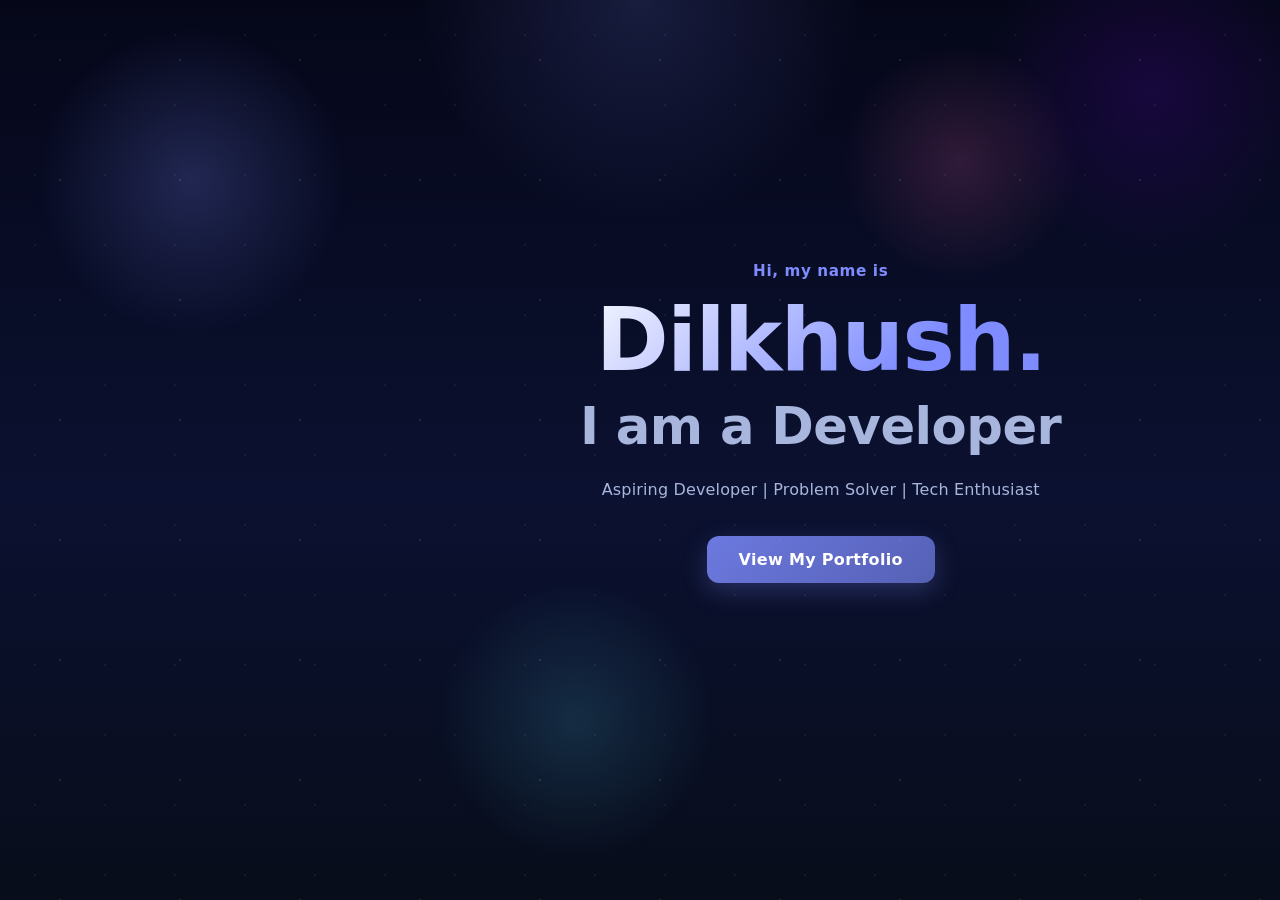
<file: index.html>
<!DOCTYPE html>
<html lang="en">
<head>
  <meta charset="UTF-8" />
  <meta name="viewport" content="width=device-width, initial-scale=1.0"/>
  <title>Portfolio Landing | Dilkhush</title>
  <link rel="stylesheet" href="styles.css" />
</head>
<body>
  <div class="background-layer">
    <div class="bubble-overlay"></div>
    <div class="star-field"></div>
  </div>

  <main class="landing-page">
    <section class="landing-card">
      <div class="landing-hero">
        <div class="landing-copy">
          <span class="greeting">Hi, my name is</span>
          <h1>Dilkhush.</h1>
          <h2>I am a Developer</h2>
          <p>Aspiring Developer | Problem Solver | Tech Enthusiast</p>
          <a class="enter-btn" href="newhtml.html">View My Portfolio</a>
        </div>

     

    
    </section>
  </main>

  <script src="landing.js"></script>
</body>
</html>
</file>
<file: styles.css>
:root {
  --bg: #060817;
  --surface: rgba(15, 25, 60, 0.28);
  --surface-strong: rgba(20, 32, 81, 0.48);
  --text: #edf3ff;
  --muted: #a8b6dd;
  --accent: #7e8cff;
  --accent-soft: rgba(126, 140, 255, 0.2);
  --border: rgba(255, 255, 255, 0.11);
  --shadow: rgba(0, 0, 0, 0.32);
}

* {
  box-sizing: border-box;
}

html {
  scroll-behavior: smooth;
}

body {
    display: flex;
    position: relative;
    left: 500px;
  margin: 0;
  min-height: 100vh;
  font-family: "Inter", system-ui, -apple-system, BlinkMacSystemFont, "Segoe UI", sans-serif;
  color: var(--text);
  background: radial-gradient(circle at top, rgba(126, 140, 255, 0.16), transparent 20%),
              radial-gradient(circle at 90% 10%, rgba(136, 0, 255, 0.14), transparent 12%),
              linear-gradient(180deg, #050719 0%, #0b1130 55%, #080d1b 100%);
  overflow-x: hidden;
}

.background-layer {
  position: fixed;
  inset: 0;
  z-index: 0;
  overflow: hidden;
}

.bubble-overlay {
  position: absolute;
  inset: 0;
  pointer-events: none;
  background-image:
    radial-gradient(circle at 15% 20%, rgba(126, 140, 255, 0.22), transparent 12%),
    radial-gradient(circle at 75% 18%, rgba(255, 108, 180, 0.17), transparent 10%),
    radial-gradient(circle at 45% 80%, rgba(91, 226, 255, 0.14), transparent 14%);
  animation: drift 12s ease-in-out infinite;
}

@keyframes drift {
  0%, 100% { transform: translateY(0); }
  50% { transform: translateY(-18px); }
}

.star-field {
  position: absolute;
  inset: 0;
  background: radial-gradient(circle, rgba(255,255,255,0.16) 1px, transparent 1px),
              radial-gradient(circle, rgba(255,255,255,0.08) 1px, transparent 1px);
  background-size: 120px 120px, 70px 70px;
  opacity: 0.7;
  filter: blur(0.7px);
}

.landing-page {
  position: relative;
  z-index: 1;
  min-height: 100vh;
  display: grid;
  place-items: center;
  padding: 32px;
}

.landing-card {
  width: min(1280px, 100%);
    border-radius: 32px;
  overflow: hidden;
  padding: 48px;
  animation: appear 0.9s ease;
}

@keyframes appear {
  from { opacity: 0; transform: translateY(28px) scale(0.98); }
  to { opacity: 1; transform: translateY(0) scale(1); }
}

.landing-hero {
  display: grid;
  grid-template-columns: 1fr 1fr;
  gap: 48px;
  align-items: center;
  margin-bottom: 56px;
}

.landing-copy {
  max-width: 620px;
  text-align: center;
  margin: 0 auto;
}

.greeting {
  display: inline-block;
  margin-bottom: 16px;
  font-size: 0.95rem;
  color: var(--accent);
  font-weight: 600;
  letter-spacing: 0.04em;
}

h1 {
  margin: 0 0 12px 0;
  font-size: clamp(3.2rem, 8vw, 5.5rem);
  line-height: 1;
  letter-spacing: -0.02em;
  background: linear-gradient(135deg, #f7f9ff, #7e8cff 70%);
  background-clip: text;
  -webkit-text-fill-color: transparent;
  font-weight: 900;
}

h2 {
  margin: 0 0 16px 0;
  font-size: clamp(2rem, 5vw, 3.2rem);
  color: var(--muted);
  font-weight: 700;
  letter-spacing: -0.01em;
}

.landing-copy p {
  margin: 20px 0 32px;
  max-width: 640px;
  font-size: 1rem;
  line-height: 1.8;
  color: var(--muted);
  letter-spacing: 0.01em;
}

.enter-btn {
  display: inline-flex;
  align-items: center;
  justify-content: center;
  padding: 14px 32px;
  border-radius: 12px;
  border: none;
  background: linear-gradient(135deg, rgba(126, 140, 255, 0.85), rgba(126, 140, 255, 0.65));
  color: #fff;
  text-decoration: none;
  font-weight: 700;
  font-size: 1rem;
  letter-spacing: 0.02em;
  transition: transform 0.25s cubic-bezier(0.34, 1.56, 0.64, 1), 
              box-shadow 0.25s ease, 
              background 0.25s ease;
  box-shadow: 0 8px 24px rgba(126, 140, 255, 0.25);
  cursor: pointer;
}

.enter-btn:hover {
  transform: translateY(-3px);
  box-shadow: 0 16px 40px rgba(126, 140, 255, 0.4);
  background: linear-gradient(135deg, rgba(126, 140, 255, 0.95), rgba(126, 140, 255, 0.75));
}

.enter-btn:active {
  transform: scale(0.98);
}

.landing-visual {
  display: flex;
  justify-content: center;
  align-items: center;
  position: relative;
}

.profile-container {
  position: relative;
  width: 320px;
  height: 320px;
  display: flex;
  align-items: center;
  justify-content: center;
}

.glow-ring {
  position: absolute;
  inset: 0;
  border: 3px solid rgba(126, 140, 255, 0.5);
  border-radius: 50%;
  animation: pulse-glow 3s ease-in-out infinite;
  box-shadow: 0 0 30px rgba(126, 140, 255, 0.3), 
              inset 0 0 30px rgba(126, 140, 255, 0.1);
}

@keyframes pulse-glow {
  0%, 100% {
    transform: scale(1);
    box-shadow: 0 0 30px rgba(126, 140, 255, 0.3), 
                inset 0 0 30px rgba(126, 140, 255, 0.1);
  }
  50% {
    transform: scale(1.08);
    box-shadow: 0 0 50px rgba(126, 140, 255, 0.5), 
                inset 0 0 40px rgba(126, 140, 255, 0.2);
  }
}

.profile-image {
  width: 300px;
  height: 300px;
  border-radius: 50%;
  border: 3px solid rgba(126, 140, 255, 0.6);
  object-fit: cover;
  filter: drop-shadow(0 0 30px rgba(126, 140, 255, 0.4));
  transition: transform 0.3s ease, filter 0.3s ease;
  z-index: 2;
  position: relative;
}

.profile-image:hover {
  transform: scale(1.05);
  filter: drop-shadow(0 0 50px rgba(126, 140, 255, 0.6));
}

.landing-highlights {
  display: grid;
  grid-template-columns: repeat(auto-fit, minmax(320px, 1fr));
  gap: 24px;
  margin-top: 48px;
}

.feature-card {
  display: grid;
  grid-template-columns: 70px 1fr;
  gap: 20px;
  align-items: flex-start;
  padding: 28px;
  border-radius: 24px;
  background: rgba(255, 255, 255, 0.05);
  border: 1px solid rgba(255, 255, 255, 0.08);
  backdrop-filter: blur(18px);
  transition: transform 0.3s cubic-bezier(0.34, 1.56, 0.64, 1), 
              border-color 0.3s ease, 
              background 0.3s ease;
}

.feature-card:hover {
  transform: translateY(-8px);
  background: rgba(126, 140, 255, 0.12);
  border-color: rgba(126, 140, 255, 0.35);
  box-shadow: 0 20px 50px rgba(126, 140, 255, 0.15);
}

.feature-icon {
  width: 70px;
  height: 70px;
  border-radius: 20px;
  display: flex;
  align-items: center;
  justify-content: center;
  background: rgba(126, 140, 255, 0.16);
  color: #dfe6ff;
  font-size: 1.8rem;
  box-shadow: inset 0 0 0 1px rgba(255, 255, 255, 0.1);
  flex-shrink: 0;
  margin: 0 auto;
}

.feature-content {
  text-align: center;
}

.feature-content h3 {
  margin: 0 0 8px 0;
  font-size: 1.2rem;
  color: var(--text);
  font-weight: 700;
}

.feature-content p {
  margin: 0;
  color: var(--muted);
  line-height: 1.7;
  font-size: 0.95rem;
}

@media (max-width: 1024px) {
  .landing-card {
    padding: 36px;
  }
  
  .landing-hero {
    grid-template-columns: 1fr;
    gap: 36px;
    margin-bottom: 40px;
  }

  .landing-highlights {
    grid-template-columns: 1fr;
  }
}

@media (max-width: 768px) {
  .landing-card {
    padding: 28px;
  }

  h1 {
    margin-bottom: 8px;
  }

  h2 {
    font-size: 2rem;
  }

  .landing-hero {
    gap: 28px;
  }

  .profile-container {
    width: 240px;
    height: 240px;
  }

  .profile-image {
    width: 220px;
    height: 220px;
  }

  .feature-card {
    grid-template-columns: 70px 1fr;
    padding: 20px;
    gap: 16px;
  }

  .feature-icon {
    width: 60px;
    height: 60px;
    font-size: 1.6rem;
  }

  .feature-content {
    text-align: left;
  }
}

@media (max-width: 640px) {
  .landing-card {
    padding: 20px;
  }

  .landing-copy p, h2 {
    font-size: 0.95rem;
  }

  .enter-btn {
    width: 100%;
  }

  .profile-container {
    width: 200px;
    height: 200px;
  }

  .profile-image {
    width: 180px;
    height: 180px;
  }

  .landing-highlights {
    gap: 16px;
  }

  .feature-card {
    grid-template-columns: auto 1fr;
    padding: 16px;
  }

  .feature-content {
    text-align: left;
  }
}
</file>
